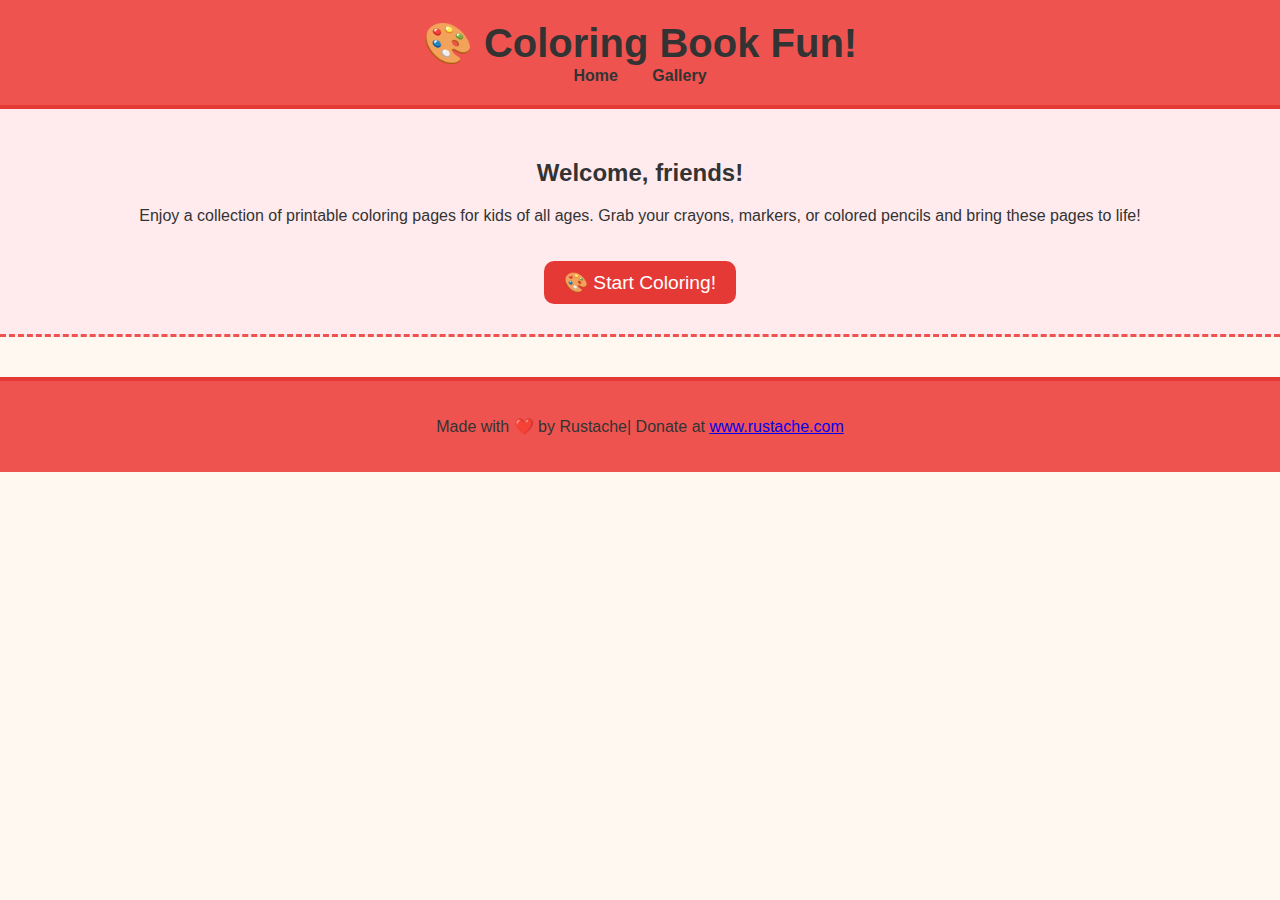
<file: index.html>
<!DOCTYPE html>
<html lang="en">
<head>
  <meta charset="UTF-8" />
  <meta name="viewport" content="width=device-width, initial-scale=1.0" />
  <title>Coloring Book Fun!</title>
  <link rel="stylesheet" href="css/styles.css" />
</head>
<body>
  <header>
    <h1>🎨 Coloring Book Fun!</h1>
    <nav>
      <a href="index.html">Home</a>
      <a href="gallery.html">Gallery</a>
    </nav>
  </header>

  <main>
    <section class="intro">
      <h2>Welcome, friends!</h2>
      <p>
        Enjoy a collection of printable coloring pages for kids of all ages. Grab
        your crayons, markers, or colored pencils and bring these pages to life!
      </p>
      <a class="button" href="gallery.html">🎨 Start Coloring!</a>
    </section>
  </main>

  <footer>
    <p>Made with ❤️ by Rustache| Donate at <a href="http://www.rustache.com">www.rustache.com</a></p>
  </footer>
</body>
</html>
</file>
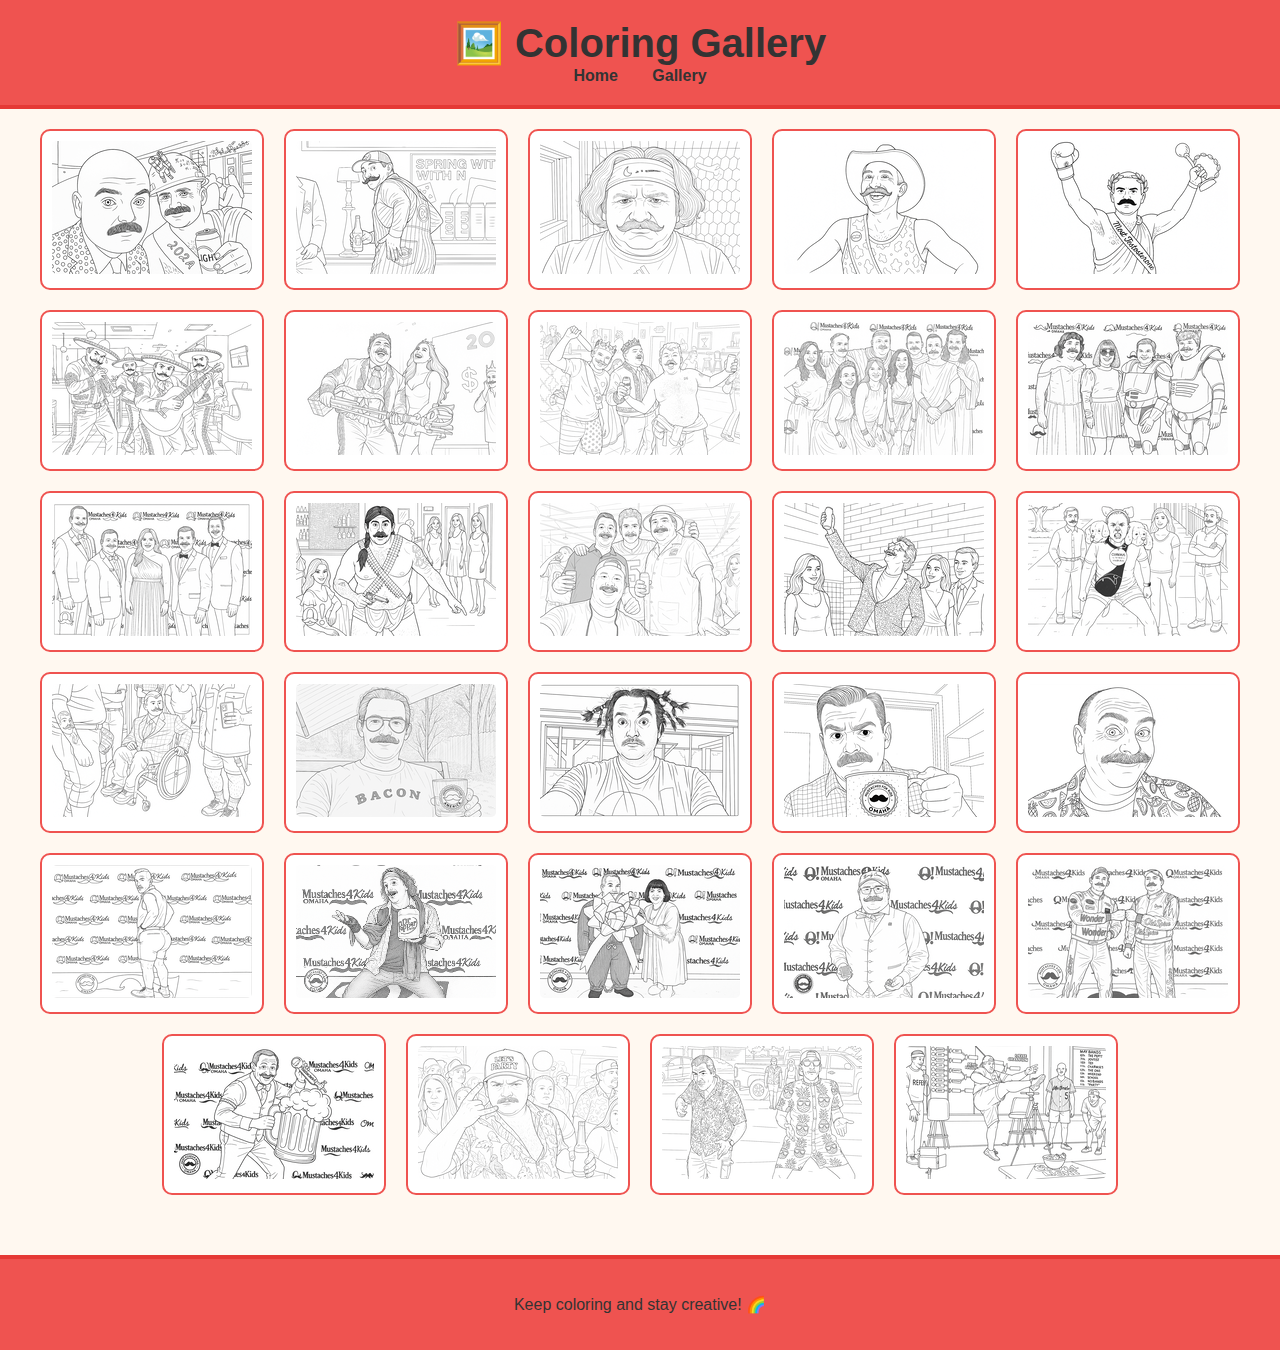
<file: gallery.html>
<!DOCTYPE html>
<html lang="en">
<head>
  <meta charset="UTF-8">
  <meta name="viewport" content="width=device-width, initial-scale=1.0">
  <title>Coloring Page Gallery</title>
  <link rel="stylesheet" href="css/styles.css">
</head>
<body>
  <header>
    <h1>🖼️ Coloring Gallery</h1>
    <nav>
      <a href="index.html">Home</a>
      <a href="gallery.html">Gallery</a>
    </nav>
  </header>

  <main>
    <section class="gallery">
      <!-- Image items -->
      <div class="item"><a href="images/20250513_2010_Celebration_with_Beer_gen_01jv5m7q7jefmv0e1pnn7pyfb6.png" target="_blank"><img src="images/thumbs/20250513_2010_Celebration_with_Beer_gen_01jv5m7q7jefmv0e1pnn7pyfb6.png" alt="Celebration with Beer"></a></div>
      <div class="item"><a href="images/20250514_2348_Striped_Overalls_Celebration_gen_01jv8k41m9ee8beb84m9wk971c.png" target="_blank"><img src="images/thumbs/20250514_2348_Striped_Overalls_Celebration_gen_01jv8k41m9ee8beb84m9wk971c.png" alt="Striped Overalls Celebration"></a></div>
      <div class="item"><a href="images/20250514_2349_Grumpy_Headband_Selfie_gen_01jv8k515zetpbd9xfpc0h5h28.png" target="_blank"><img src="images/thumbs/20250514_2349_Grumpy_Headband_Selfie_gen_01jv8k515zetpbd9xfpc0h5h28.png" alt="Grumpy Headband Selfie"></a></div>
      <div class="item"><a href="images/20250514_2351_Mustache_Contest_Victory_gen_01jv8kaxrwfsc810rswb4c8s90.png" target="_blank"><img src="images/thumbs/20250514_2351_Mustache_Contest_Victory_gen_01jv8kaxrwfsc810rswb4c8s90.png" alt="Mustache Contest Victory"></a></div>
      <div class="item"><a href="images/20250514_2353_Most_Testosterone_Award_gen_01jv8kef0nfyxsvwpecn36tamg.png" target="_blank"><img src="images/thumbs/20250514_2353_Most_Testosterone_Award_gen_01jv8kef0nfyxsvwpecn36tamg.png" alt="Most Testosterone Award"></a></div>
      <div class="item"><a href="images/20250515_0016_Energetic_Mariachi_Performance_gen_01jv8mq35je5rt6znktq89bwx9.png" target="_blank"><img src="images/thumbs/20250515_0016_Energetic_Mariachi_Performance_gen_01jv8mq35je5rt6znktq89bwx9.png" alt="Energetic Mariachi Performance"></a></div>
      <div class="item"><a href="images/20250515_0033_Joyful_Celebration_Moment_gen_01jv8nng9peqyvtr4jtvf3mf85.png" target="_blank"><img src="images/thumbs/20250515_0033_Joyful_Celebration_Moment_gen_01jv8nng9peqyvtr4jtvf3mf85.png" alt="Joyful Celebration Moment"></a></div>
      <div class="item"><a href="images/20250515_0035_Festive_Night_Celebration_gen_01jv8nsnthf12a9bm1ftmk3sk5.png" target="_blank"><img src="images/thumbs/20250515_0035_Festive_Night_Celebration_gen_01jv8nsnthf12a9bm1ftmk3sk5.png" alt="Festive Night Celebration"></a></div>
      <div class="item"><a href="images/20250515_1313_Greek_Toga_Celebration_gen_01jva14c5xfcztdsmsmd6f8g9w.png" target="_blank"><img src="images/thumbs/20250515_1313_Greek_Toga_Celebration_gen_01jva14c5xfcztdsmsmd6f8g9w.png" alt="Greek Toga Celebration"></a></div>
      <div class="item"><a href="images/20250515_1325_Costumed_Group_Celebration_gen_01jva1texfefdv6zzstdfkwv82.png" target="_blank"><img src="images/thumbs/20250515_1325_Costumed_Group_Celebration_gen_01jva1texfefdv6zzstdfkwv82.png" alt="Costumed Group Celebration"></a></div>
      <div class="item"><a href="images/20250515_1327_Formal_Charity_Event_gen_01jva1zryxe4b8mkj338he5vk3.png" target="_blank"><img src="images/thumbs/20250515_1327_Formal_Charity_Event_gen_01jva1zryxe4b8mkj338he5vk3.png" alt="Formal Charity Event"></a></div>
      <div class="item"><a href="images/20250515_1331_Quirky_Costume_Pose_gen_01jva26yj1f1g9kwjk4d3a4f3e.png" target="_blank"><img src="images/thumbs/20250515_1331_Quirky_Costume_Pose_gen_01jva26yj1f1g9kwjk4d3a4f3e.png" alt="Quirky Costume Pose"></a></div>
      <div class="item"><a href="images/20250515_1334_Fun_Group_Gathering_gen_01jva2bq83exkaz9p7kb6c1wpq.png" target="_blank"><img src="images/thumbs/20250515_1334_Fun_Group_Gathering_gen_01jva2bq83exkaz9p7kb6c1wpq.png" alt="Fun Group Gathering"></a></div>
      <div class="item"><a href="images/20250515_1336_Colorful_Celebration_Moment_gen_01jva2fp4sfs080mkqyhex7nk0.png" target="_blank"><img src="images/thumbs/20250515_1336_Colorful_Celebration_Moment_gen_01jva2fp4sfs080mkqyhex7nk0.png" alt="Colorful Celebration Moment"></a></div>
      <div class="item"><a href="images/20250515_1346_Playful_Costume_Stance_gen_01jva30wspekcatdbsjahzwzah.png" target="_blank"><img src="images/thumbs/20250515_1346_Playful_Costume_Stance_gen_01jva30wspekcatdbsjahzwzah.png" alt="Playful Costume Stance"></a></div>
      <div class="item"><a href="images/20250515_1350_Costumed_Event_Gathering_gen_01jva39nkhfrsb9wbrabzcqrpe.png" target="_blank"><img src="images/thumbs/20250515_1350_Costumed_Event_Gathering_gen_01jva39nkhfrsb9wbrabzcqrpe.png" alt="Costumed Event Gathering"></a></div>
      <div class="item"><a href="images/20250515_1352_Relaxing_with_Drink_gen_01jva3d8xjfz08vx9q65kan77b.png" target="_blank"><img src="images/thumbs/20250515_1352_Relaxing_with_Drink_gen_01jva3d8xjfz08vx9q65kan77b.png" alt="Relaxing with Drink"></a></div>
      <div class="item"><a href="images/20250515_1354_Playful_Hair_Expression_gen_01jva3gn56ejxb1mnqtxy8604r.png" target="_blank"><img src="images/thumbs/20250515_1354_Playful_Hair_Expression_gen_01jva3gn56ejxb1mnqtxy8604r.png" alt="Playful Hair Expression"></a></div>
      <div class="item"><a href="images/20250515_1356_Mustache_and_Mug_Moment_gen_01jva3m96te4ds7ehxyd9jyes5.png" target="_blank"><img src="images/thumbs/20250515_1356_Mustache_and_Mug_Moment_gen_01jva3m96te4ds7ehxyd9jyes5.png" alt="Mustache and Mug Moment"></a></div>
      <div class="item"><a href="images/20250515_1358_Colorful_Shirt_Smile_gen_01jva3rdjve2atjfmfr22dcgtc.png" target="_blank"><img src="images/thumbs/20250515_1358_Colorful_Shirt_Smile_gen_01jva3rdjve2atjfmfr22dcgtc.png" alt="Colorful Shirt Smile"></a></div>
      <div class="item"><a href="images/20250515_1400_Mustaches_Charity_Event_gen_01jva3v15nfghv5zghzm5rrd54.png" target="_blank"><img src="images/thumbs/20250515_1400_Mustaches_Charity_Event_gen_01jva3v15nfghv5zghzm5rrd54.png" alt="Mustaches Charity Event"></a></div>
      <div class="item"><a href="images/20250515_1402_Colorful_Costume_Event_gen_01jva3yg9efdfsjsdwj9wmcasf.png" target="_blank"><img src="images/20250515_1402_Colorful_Costume_Event_gen_01jva3yg9efdfsjsdwj9wmcasf.png" alt="Colorful Costume Event"></a></div>
      <div class="item"><a href="images/20250515_1404_Gift_Wrapped_Fun_gen_01jva42yrpfsastw3rddf7wpnv.png" target="_blank"><img src="images/thumbs/20250515_1404_Gift_Wrapped_Fun_gen_01jva42yrpfsastw3rddf7wpnv.png" alt="Gift Wrapped Fun"></a></div>
      <div class="item"><a href="images/20250515_1410_Green_Vest_Gathering_gen_01jva4dnnffx88j0jvp79r4tjw.png" target="_blank"><img src="images/thumbs/20250515_1410_Green_Vest_Gathering_gen_01jva4dnnffx88j0jvp79r4tjw.png" alt="Green Vest Gathering"></a></div>
      <div class="item"><a href="images/20250515_1413_Racing_Duo_Pose_gen_01jva4m22fectrnvgakaqzfkjv.png" target="_blank"><img src="images/thumbs/20250515_1413_Racing_Duo_Pose_gen_01jva4m22fectrnvgakaqzfkjv.png" alt="Racing Duo Pose"></a></div>
      <div class="item"><a href="images/20250515_1415_Mustache_Bash_Celebration_gen_01jva4q4sdehp84x0spzqweqda.png" target="_blank"><img src="images/thumbs/20250515_1415_Mustache_Bash_Celebration_gen_01jva4q4sdehp84x0spzqweqda.png" alt="Mustache Bash Celebration"></a></div>
      <div class="item"><a href="images/20250515_1417_Tropical_Party_Vibes_gen_01jva4t5w3ewz9qejk3183ntf6.png" target="_blank"><img src="images/thumbs/20250515_1417_Tropical_Party_Vibes_gen_01jva4t5w3ewz9qejk3183ntf6.png" alt="Tropical Party Vibes"></a></div>
      <div class="item"><a href="images/20250515_1420_Tropical_Outfit_Dance_gen_01jva500whf2cbecy5j3rf8gvh.png" target="_blank"><img src="images/thumbs/20250515_1420_Tropical_Outfit_Dance_gen_01jva500whf2cbecy5j3rf8gvh.png" alt="Tropical Outfit Dance"></a></div>
      <div class="item"><a href="images/20250515_1426_Epic_Kick_Challenge_gen_01jva59wtgfcrvzyz4as2qjg0p.png" target="_blank"><img src="images/thumbs/20250515_1426_Epic_Kick_Challenge_gen_01jva59wtgfcrvzyz4as2qjg0p.png" alt="Epic Kick Challenge"></a></div>
    </section>
  </main>

  <footer>
    <p>Keep coloring and stay creative! 🌈</p>
  </footer>
</body>
</html>
</file>
<file: css/styles.css>
body {
  font-family: 'Comic Sans MS', cursive, sans-serif;
  background-color: #fff8f0;
  color: #333;
  margin: 0;
  padding: 0;
  text-align: center;
}

header {
  background-color: #ef5350;
  padding: 20px;
  border-bottom: 4px solid #e53935;
}

header h1 {
  margin: 0;
  font-size: 2.5em;
}

nav a {
  margin: 0 15px;
  text-decoration: none;
  font-weight: bold;
  color: #333;
}

.intro {
  padding: 30px;
  background-color: #ffebee;
  border-bottom: 3px dashed #ef5350;
}

.button {
  display: inline-block;
  background-color: #e53935;
  color: white;
  padding: 10px 20px;
  margin-top: 20px;
  border-radius: 10px;
  text-decoration: none;
  font-size: 1.2em;
  transition: background-color 0.3s;
}

.button:hover {
  background-color: #c62828;
}

.gallery {
  display: flex;
  flex-wrap: wrap;
  justify-content: center;
  gap: 20px;
  padding: 20px;
}

.item {
  background-color: #fff;
  border: 2px solid #ef5350;
  border-radius: 10px;
  padding: 10px;
  width: 200px;
}

.item img {
  width: 100%;
  height: auto;
  border-radius: 5px;
}

footer {
  margin-top: 40px;
  padding: 20px;
  background-color: #ef5350;
  border-top: 4px solid #e53935;
}
</file>
